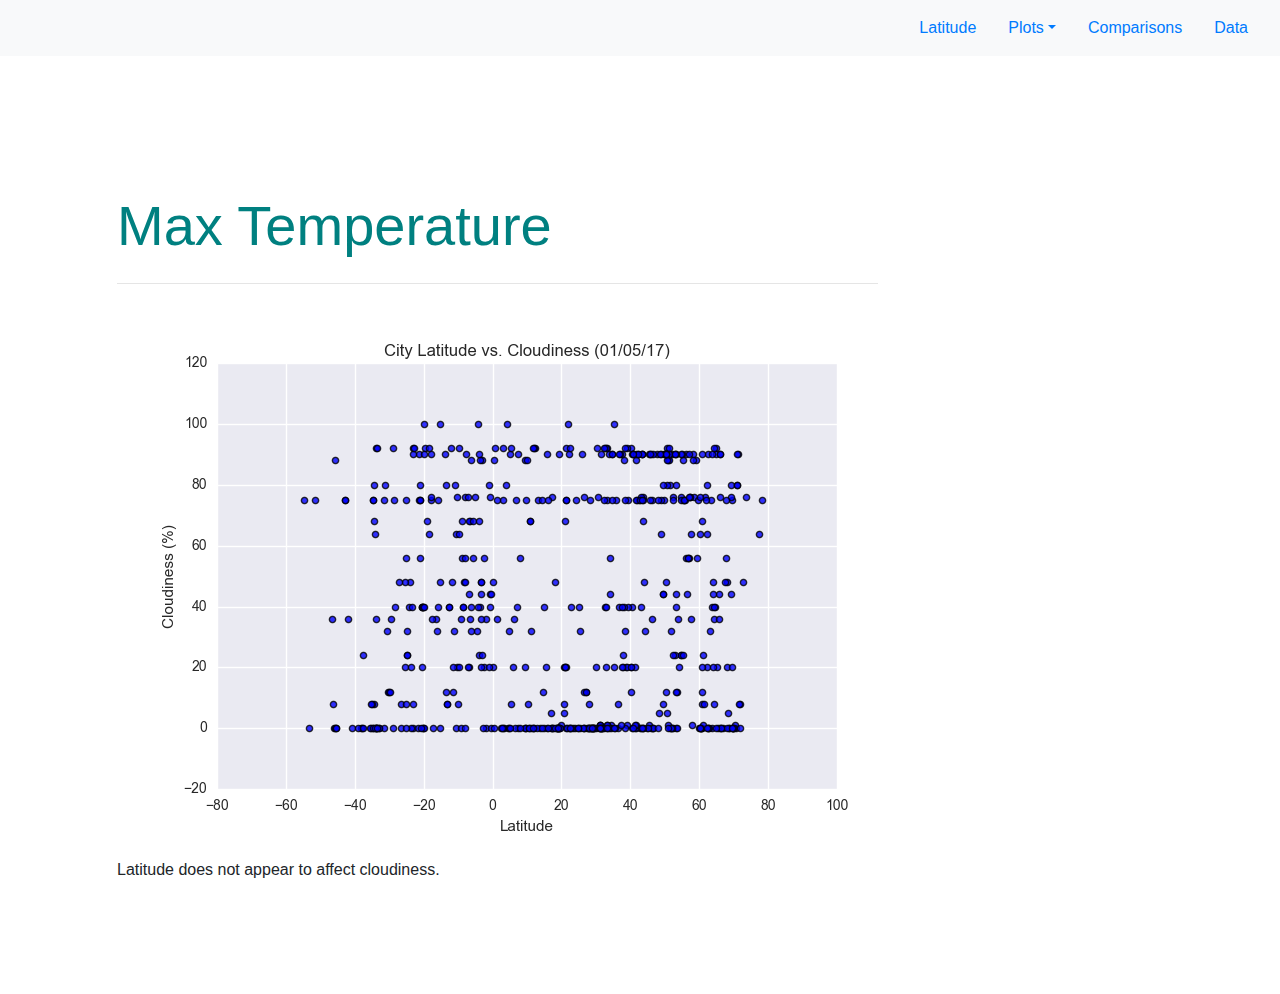
<file: cloud.html>
<!DOCTYPE html>
<html lang="en">

<head>
  
  <meta charset="UTF-8">
  <title>Latitude</title>
  <link rel="stylesheet" href="https://stackpath.bootstrapcdn.com/bootstrap/4.3.1/css/bootstrap.min.css" integrity="sha384-ggOyR0iXCbMQv3Xipma34MD+dH/1fQ784/j6cY/iJTQUOhcWr7x9JvoRxT2MZw1T" crossorigin="anonymous">

  <script src="https://code.jquery.com/jquery-3.3.1.slim.min.js" integrity="sha384-q8i/X+965DzO0rT7abK41JStQIAqVgRVzpbzo5smXKp4YfRvH+8abtTE1Pi6jizo" crossorigin="anonymous"></script>
  <script src="https://cdnjs.cloudflare.com/ajax/libs/popper.js/1.14.7/umd/popper.min.js" integrity="sha384-UO2eT0CpHqdSJQ6hJty5KVphtPhzWj9WO1clHTMGa3JDZwrnQq4sF86dIHNDz0W1" crossorigin="anonymous"></script>
  <script src="https://stackpath.bootstrapcdn.com/bootstrap/4.3.1/js/bootstrap.min.js" integrity="sha384-JjSmVgyd0p3pXB1rRibZUAYoIIy6OrQ6VrjIEaFf/nJGzIxFDsf4x0xIM+B07jRM" crossorigin="anonymous"></script>

  <link rel="stylesheet" href="style.css">

</head>

<body>
      
 <div class = 'navbar navbar-expand-lg navbar-dark bg-light justify-content-end'>
    <ul class="nav">
      <li class="nav-item">
         <a class="nav-link" href="landing.html"> Latitude</a>
            </li>
            <li class="nav-item dropdown">
                <a class="nav-link dropdown-toggle" data-toggle="dropdown" href="#" role="button" aria-haspopup="true" aria-expanded="false">Plots</a>
                <div class="dropdown-menu">
                    <a class="dropdown-item" href="temp.html">Temperature</a>
                    <a class="dropdown-item" href="wind.html">Wind Speed</a>
                    <a class="dropdown-item" href="cloud.html">Cloudiness</a>
                    <a class="dropdown-item" href="humid.html">Humidity</a>
                </div>
            </li>
            <li class="nav-item">
                    <li class="active pull-right">
                <a class="nav-link" href="comparisons.html">Comparisons</a>
            </li>
            <li class="nav-item">
                    <li class="active pull-right">
                <a class="nav-link" href="data.html">Data</a>
            </li>
        </ul>
        </div>
        <br><br><br>

<!-- Creates the Overall Grid -->
<div class="container">
        <div class="row">
            <div class="col-lg-9">
            <div class="jumbotron background">
                <div class="display-4 headline" > Max Temperature </div>
                    <hr class="my-4">
                        <img src="Resources/assets/images/Fig3.png" />
                        </section>
                        <p > Latitude does not appear to affect cloudiness. </p>
                        
                        <section> 
                </div>
</file>
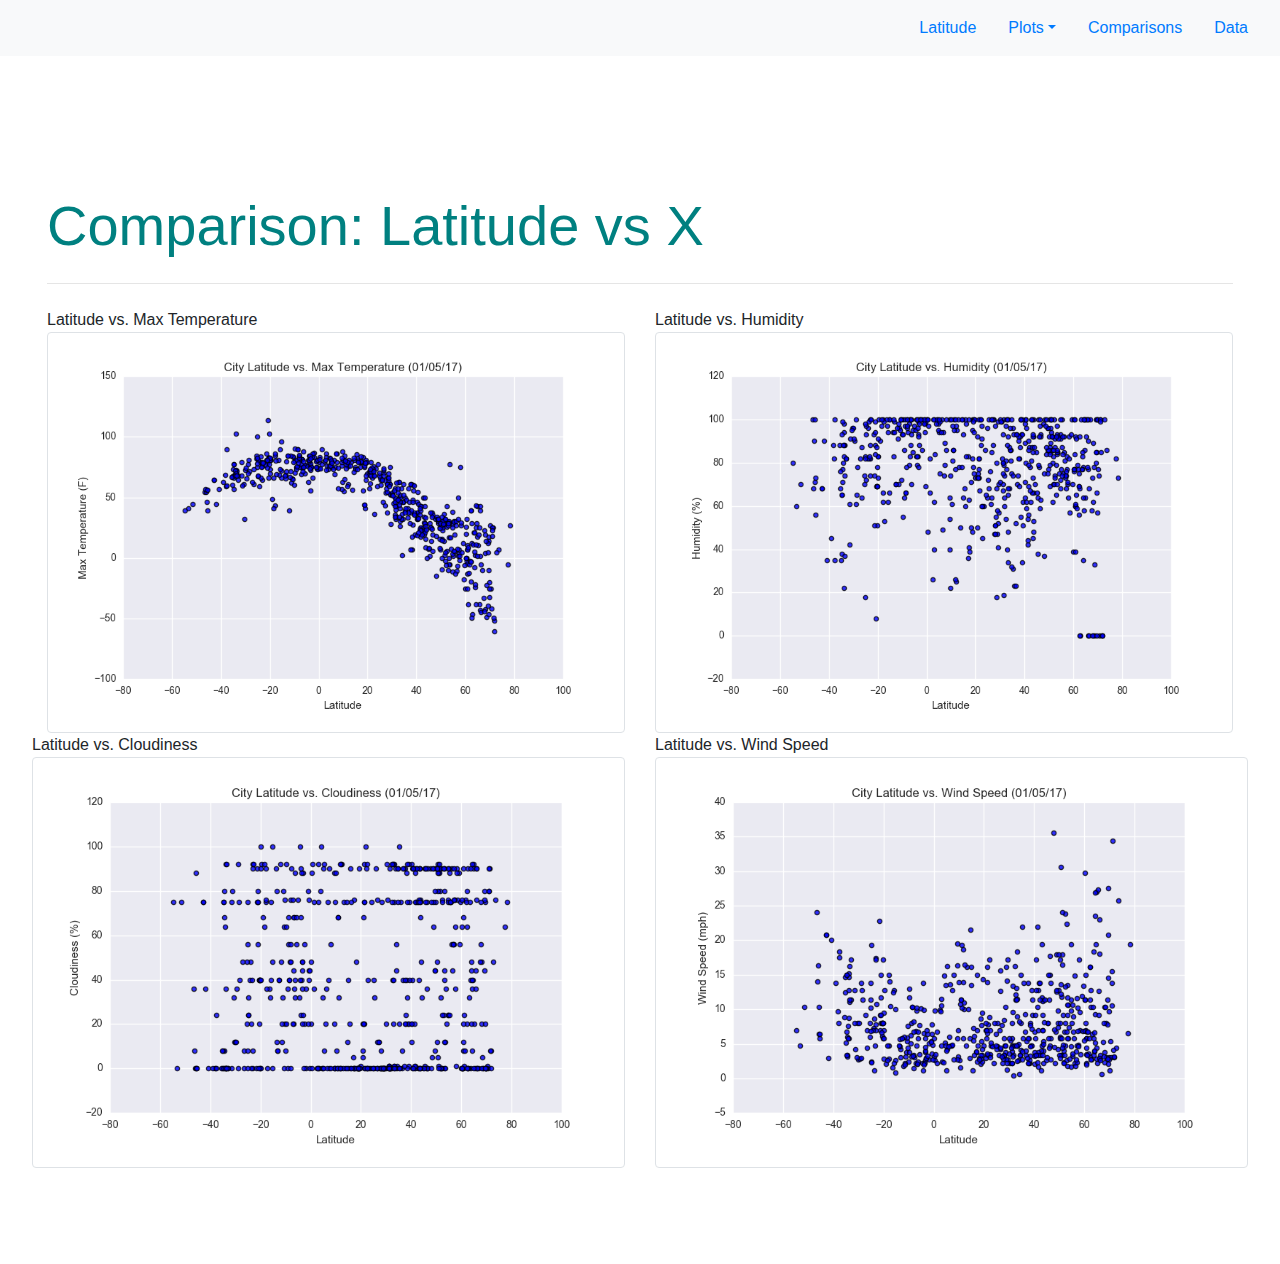
<file: comparisons.html>
<!DOCTYPE html>
<html lang="en">

<head>
  
  <meta charset="UTF-8">
  <title>Latitude</title>
  <link rel="stylesheet" href="https://stackpath.bootstrapcdn.com/bootstrap/4.3.1/css/bootstrap.min.css" integrity="sha384-ggOyR0iXCbMQv3Xipma34MD+dH/1fQ784/j6cY/iJTQUOhcWr7x9JvoRxT2MZw1T" crossorigin="anonymous">

  <script src="https://code.jquery.com/jquery-3.3.1.slim.min.js" integrity="sha384-q8i/X+965DzO0rT7abK41JStQIAqVgRVzpbzo5smXKp4YfRvH+8abtTE1Pi6jizo" crossorigin="anonymous"></script>
  <script src="https://cdnjs.cloudflare.com/ajax/libs/popper.js/1.14.7/umd/popper.min.js" integrity="sha384-UO2eT0CpHqdSJQ6hJty5KVphtPhzWj9WO1clHTMGa3JDZwrnQq4sF86dIHNDz0W1" crossorigin="anonymous"></script>
  <script src="https://stackpath.bootstrapcdn.com/bootstrap/4.3.1/js/bootstrap.min.js" integrity="sha384-JjSmVgyd0p3pXB1rRibZUAYoIIy6OrQ6VrjIEaFf/nJGzIxFDsf4x0xIM+B07jRM" crossorigin="anonymous"></script>

  <link rel="stylesheet" href="style.css">

</head>

<body>
      
 <div class = 'navbar navbar-expand-lg navbar-dark bg-light justify-content-end'>
    <ul class="nav">
      <li class="nav-item">
         <a class="nav-link" href="landing.html"> Latitude</a>
            </li>
            <li class="nav-item dropdown">
                <a class="nav-link dropdown-toggle" data-toggle="dropdown" href="#" role="button" aria-haspopup="true" aria-expanded="false">Plots</a>
                <div class="dropdown-menu">
                    <a class="dropdown-item" href="temp.html">Temperature</a>
                    <a class="dropdown-item" href="wind.html">Wind Speed</a>
                    <a class="dropdown-item" href="cloud.html">Cloudiness</a>
                    <a class="dropdown-item" href="humid.html">Humidity</a>
                </div>
            </li>
            <li class="nav-item">
                    <li class="active pull-right">
                <a class="nav-link" href="comparisons.html">Comparisons</a>
            </li>
            <li class="nav-item">
                    <li class="active pull-right">
                <a class="nav-link" href="data.html">Data</a>
            </li>
        </ul>
        </div>
        <br><br><br>        
        
        
<div class="container-fluid">
    <div class="row">
    <div class="col-lg-12">
      <div class="jumbotron background">
       <div class="display-4 headline" > Comparison: Latitude vs X </div>
    <hr class="my-4">
    <div class="row" >
            <div class="col-md-6 col-sm-9">
                <div class="title"> Latitude vs. Max Temperature </div>
                <a href="temp.html"> <img class="img-thumbnail" src="Resources/assets/images/Fig1.png" alt="Max Temperature Graph"></a>
             </div>
            <div class="col-md-6 col-sm-9">
                <div class="title"> Latitude vs. Humidity</div> 
                <a href="humidity.html"> <img class="img-thumbnail" src="Resources/assets/images/Fig2.png" alt="Humidity Graph"></a>
             </div>
        
             <div class="row" >

                <div class="col-md-6 col-sm-9">
                <div class="title"> Latitude vs. Cloudiness</div>
                <a href="cloudiness.html"> <img class="img-thumbnail" src="Resources/assets/images/Fig3.png" alt="Cloudiness Graph"></a>
                </div>
            
                <div class="col-md-6 col-sm-9">
                <div class="title">Latitude vs. Wind Speed</div>
                <a href="wind_speed.html"> <img class="img-thumbnail" src="Resources/assets/images/Fig4.png" alt="Wind Speed Graph"></a>
                </div>
    
</div>
</div>
</div>
</div>
</div>
</div>
</file>
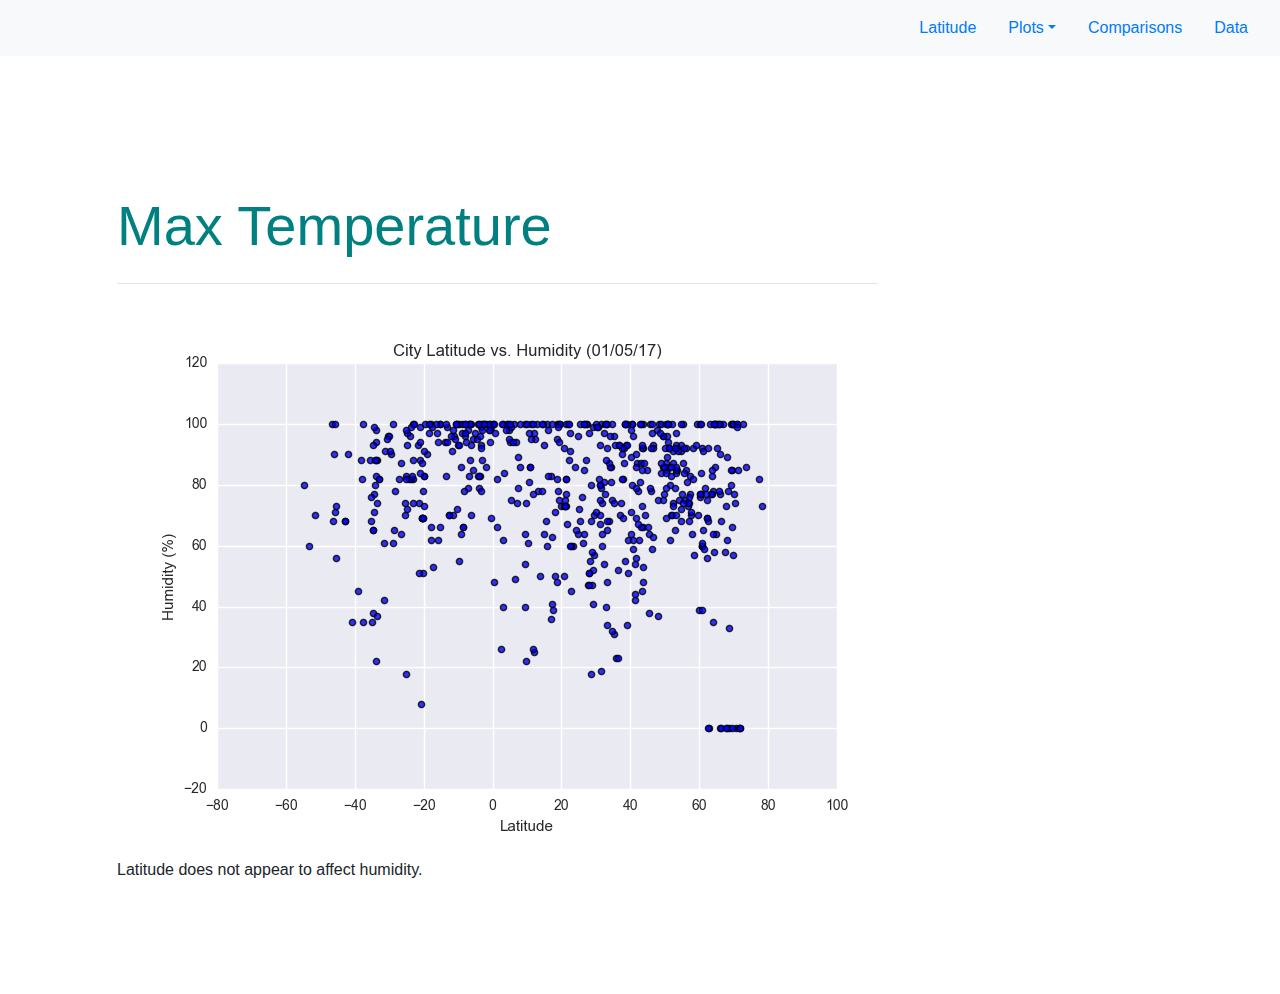
<file: humid.html>
<!DOCTYPE html>
<html lang="en">

<head>
  
  <meta charset="UTF-8">
  <title>Latitude</title>
  <link rel="stylesheet" href="https://stackpath.bootstrapcdn.com/bootstrap/4.3.1/css/bootstrap.min.css" integrity="sha384-ggOyR0iXCbMQv3Xipma34MD+dH/1fQ784/j6cY/iJTQUOhcWr7x9JvoRxT2MZw1T" crossorigin="anonymous">

  <script src="https://code.jquery.com/jquery-3.3.1.slim.min.js" integrity="sha384-q8i/X+965DzO0rT7abK41JStQIAqVgRVzpbzo5smXKp4YfRvH+8abtTE1Pi6jizo" crossorigin="anonymous"></script>
  <script src="https://cdnjs.cloudflare.com/ajax/libs/popper.js/1.14.7/umd/popper.min.js" integrity="sha384-UO2eT0CpHqdSJQ6hJty5KVphtPhzWj9WO1clHTMGa3JDZwrnQq4sF86dIHNDz0W1" crossorigin="anonymous"></script>
  <script src="https://stackpath.bootstrapcdn.com/bootstrap/4.3.1/js/bootstrap.min.js" integrity="sha384-JjSmVgyd0p3pXB1rRibZUAYoIIy6OrQ6VrjIEaFf/nJGzIxFDsf4x0xIM+B07jRM" crossorigin="anonymous"></script>

  <link rel="stylesheet" href="style.css">

</head>

<body>
      
 <div class = 'navbar navbar-expand-lg navbar-dark bg-light justify-content-end'>
    <ul class="nav">
      <li class="nav-item">
         <a class="nav-link" href="landing.html"> Latitude</a>
            </li>
            <li class="nav-item dropdown">
                <a class="nav-link dropdown-toggle" data-toggle="dropdown" href="#" role="button" aria-haspopup="true" aria-expanded="false">Plots</a>
                <div class="dropdown-menu">
                    <a class="dropdown-item" href="temp.html">Temperature</a>
                    <a class="dropdown-item" href="wind.html">Wind Speed</a>
                    <a class="dropdown-item" href="cloud.html">Cloudiness</a>
                    <a class="dropdown-item" href="humid.html">Humidity</a>
                </div>
            </li>
            <li class="nav-item">
                    <li class="active pull-right">
                <a class="nav-link" href="comparisons.html">Comparisons</a>
            </li>
            <li class="nav-item">
                    <li class="active pull-right">
                <a class="nav-link" href="data.html">Data</a>
            </li>
        </ul>
        </div>
        <br><br><br>


<!-- Creates the Overall Grid -->
<div class="container">
        <div class="row">
            <div class="col-lg-9">
            <div class="jumbotron background">
                <div class="display-4 headline" > Max Temperature </div>
                    <hr class="my-4">
                        <img src="Resources/assets/images/Fig2.png" />
                        </section>
                        <p > Latitude does not appear to affect humidity. </p>
                        
                        <section> 
                </div>
</file>
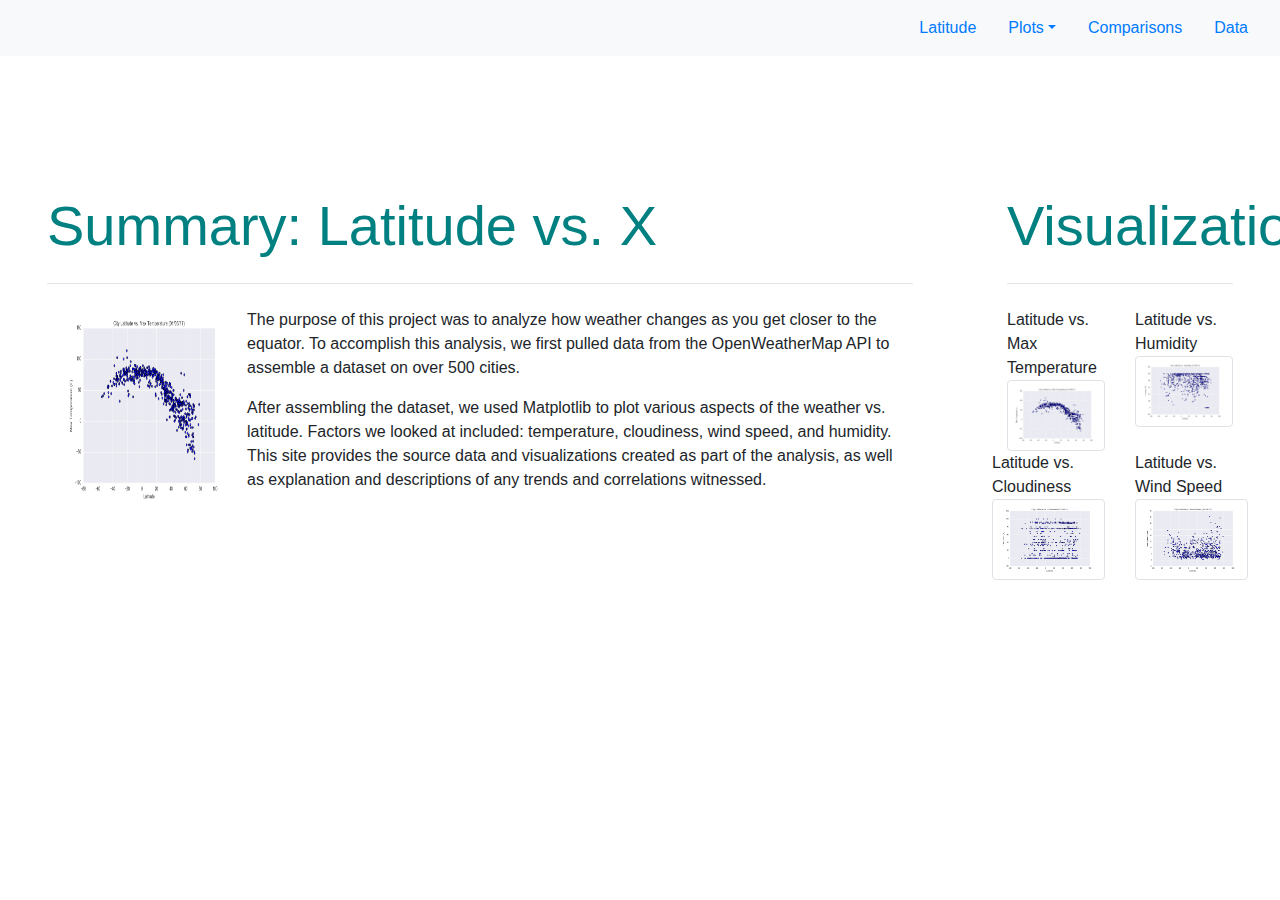
<file: landing.html>
<!DOCTYPE html>
<html lang="en">

<head>
  
  <meta charset="UTF-8">
  <title>Latitude</title>
  <link rel="stylesheet" href="https://stackpath.bootstrapcdn.com/bootstrap/4.3.1/css/bootstrap.min.css" integrity="sha384-ggOyR0iXCbMQv3Xipma34MD+dH/1fQ784/j6cY/iJTQUOhcWr7x9JvoRxT2MZw1T" crossorigin="anonymous">

  <script src="https://code.jquery.com/jquery-3.3.1.slim.min.js" integrity="sha384-q8i/X+965DzO0rT7abK41JStQIAqVgRVzpbzo5smXKp4YfRvH+8abtTE1Pi6jizo" crossorigin="anonymous"></script>
  <script src="https://cdnjs.cloudflare.com/ajax/libs/popper.js/1.14.7/umd/popper.min.js" integrity="sha384-UO2eT0CpHqdSJQ6hJty5KVphtPhzWj9WO1clHTMGa3JDZwrnQq4sF86dIHNDz0W1" crossorigin="anonymous"></script>
  <script src="https://stackpath.bootstrapcdn.com/bootstrap/4.3.1/js/bootstrap.min.js" integrity="sha384-JjSmVgyd0p3pXB1rRibZUAYoIIy6OrQ6VrjIEaFf/nJGzIxFDsf4x0xIM+B07jRM" crossorigin="anonymous"></script>

  <link rel="stylesheet" href="style.css">

</head>

<body>
      
 <div class = 'navbar navbar-expand-lg navbar-dark bg-light justify-content-end'>
    <ul class="nav">
      <li class="nav-item">
         <a class="nav-link" href="landing.html"> Latitude</a>
            </li>
            <li class="nav-item dropdown">
                <a class="nav-link dropdown-toggle" data-toggle="dropdown" href="#" role="button" aria-haspopup="true" aria-expanded="false">Plots</a>
                <div class="dropdown-menu">
                    <a class="dropdown-item" href="temp.html">Temperature</a>
                    <a class="dropdown-item" href="wind.html">Wind Speed</a>
                    <a class="dropdown-item" href="cloud.html">Cloudiness</a>
                    <a class="dropdown-item" href="humid.html">Humidity</a>
                </div>
            </li>
            <li class="nav-item">
                    <li class="active pull-right">
                <a class="nav-link" href="comparisons.html">Comparisons</a>
            </li>
            <li class="nav-item">
                    <li class="active pull-right">
                <a class="nav-link" href="data.html">Data</a>
            </li>
        </ul>
        </div>
        <br><br><br>


<!-- Creates the Overall Grid -->
  <div class="container-fluid">
    <div class="row">
        <div class="col-lg-9">
        <div class="jumbotron background">
            <div class="display-4 headline" > Summary: Latitude vs. X </div>
                <hr class="my-4">
                    <img id = "front-image" src="Resources/assets/images/Fig1.png" />
                    </section>
                    <p > The purpose of this project was to analyze how weather changes as you get closer to the equator. To accomplish this analysis, we first pulled data from the OpenWeatherMap API to assemble a dataset on over 500 cities. </p>
                    <p > After assembling the dataset, we used Matplotlib to plot various aspects of the weather vs. latitude. Factors we looked at included: temperature, cloudiness, wind speed, and humidity. This site provides the source data and visualizations created as part of the analysis, as well as explanation and descriptions of any trends and correlations witnessed. </p>  
                    <section> 
        </div>
    </div>
        <div class ="col-lg-3">
            <div class="jumbotron background">
            <div class="display-4 headline" > Visualizations </div>
                <hr class="my-4">
                    <div class="row" >
                        <div class="col-md-6 col-sm-9">
                            <div class="title"> Latitude vs. Max Temperature </div>
                            <a href="temp.html"> <img class="img-thumbnail" src="Resources/assets/images/Fig1.png" alt="Max Temperature Graph"></a>
                         </div>
                        <div class="col-md-6 col-sm-9">
                            <div class="title"> Latitude vs. Humidity</div> 
                            <a href="humidity.html"> <img class="img-thumbnail" src="Resources/assets/images/Fig2.png" alt="Humidity Graph"></a>
                         </div>
                    
                         <div class="row" >

                            <div class="col-md-6 col-sm-9">
                            <div class="title"> Latitude vs. Cloudiness</div>
                            <a href="cloudiness.html"> <img class="img-thumbnail" src="Resources/assets/images/Fig3.png" alt="Cloudiness Graph"></a>
                            </div>
                        
                            <div class="col-md-6 col-sm-9">
                            <div class="title">Latitude vs. Wind Speed</div>
                            <a href="wind_speed.html"> <img class="img-thumbnail" src="Resources/assets/images/Fig4.png" alt="Wind Speed Graph"></a>
                            </div>
                
            </div>
        </div>
    </div>
</div>
</div>
</div>
</file>
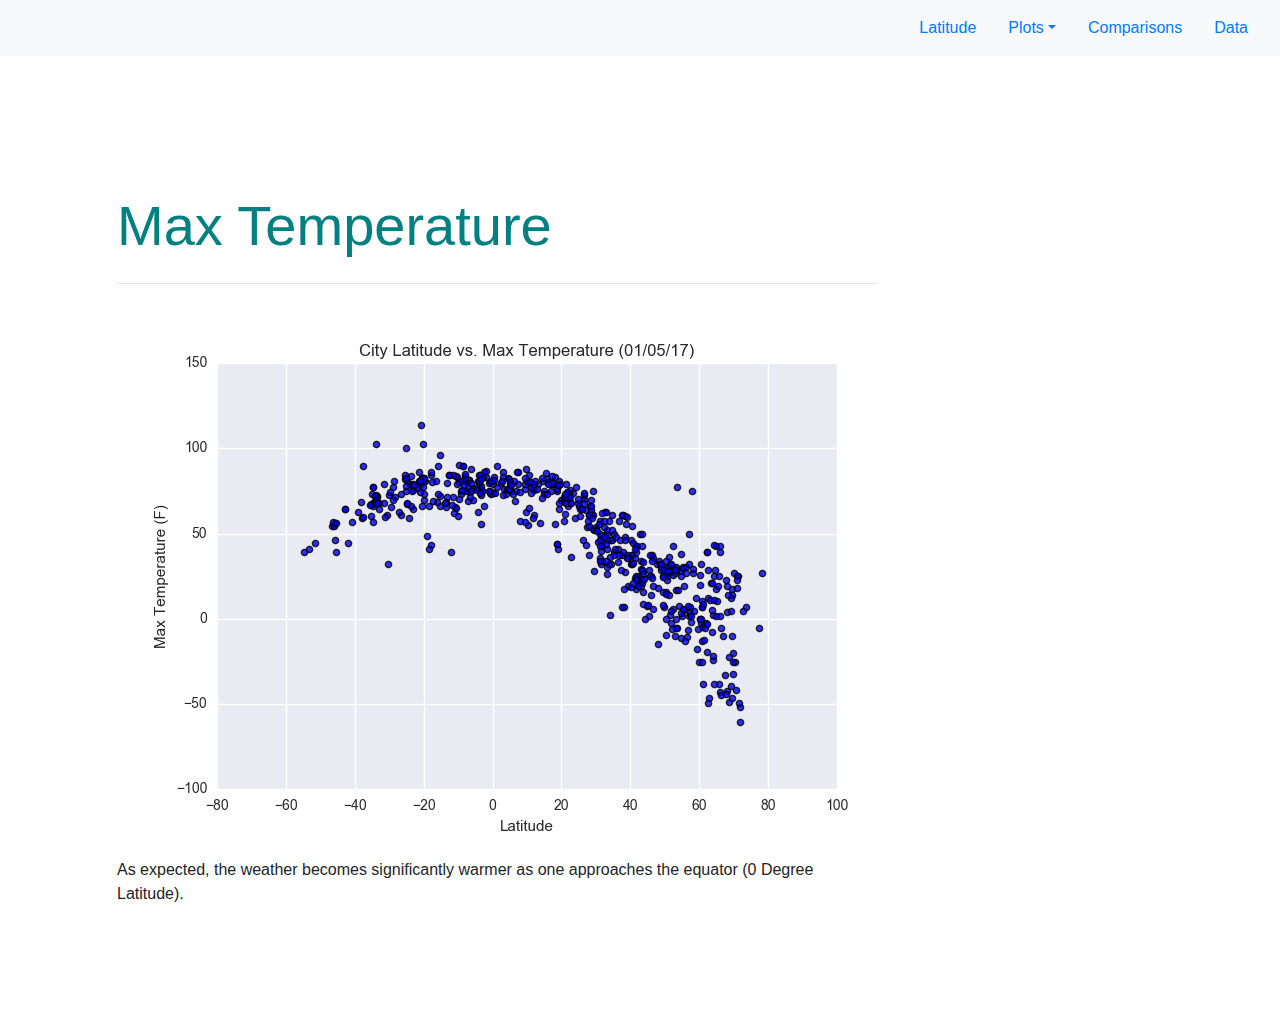
<file: temp.html>
<!DOCTYPE html>
<html lang="en">

<head>
  
  <meta charset="UTF-8">
  <title>Latitude</title>
  <link rel="stylesheet" href="https://stackpath.bootstrapcdn.com/bootstrap/4.3.1/css/bootstrap.min.css" integrity="sha384-ggOyR0iXCbMQv3Xipma34MD+dH/1fQ784/j6cY/iJTQUOhcWr7x9JvoRxT2MZw1T" crossorigin="anonymous">

  <script src="https://code.jquery.com/jquery-3.3.1.slim.min.js" integrity="sha384-q8i/X+965DzO0rT7abK41JStQIAqVgRVzpbzo5smXKp4YfRvH+8abtTE1Pi6jizo" crossorigin="anonymous"></script>
  <script src="https://cdnjs.cloudflare.com/ajax/libs/popper.js/1.14.7/umd/popper.min.js" integrity="sha384-UO2eT0CpHqdSJQ6hJty5KVphtPhzWj9WO1clHTMGa3JDZwrnQq4sF86dIHNDz0W1" crossorigin="anonymous"></script>
  <script src="https://stackpath.bootstrapcdn.com/bootstrap/4.3.1/js/bootstrap.min.js" integrity="sha384-JjSmVgyd0p3pXB1rRibZUAYoIIy6OrQ6VrjIEaFf/nJGzIxFDsf4x0xIM+B07jRM" crossorigin="anonymous"></script>

  <link rel="stylesheet" href="style.css">

</head>

<body>
      
 <div class = 'navbar navbar-expand-lg navbar-dark bg-light justify-content-end'>
    <ul class="nav">
      <li class="nav-item">
         <a class="nav-link" href="landing.html"> Latitude</a>
            </li>
            <li class="nav-item dropdown">
                <a class="nav-link dropdown-toggle" data-toggle="dropdown" href="#" role="button" aria-haspopup="true" aria-expanded="false">Plots</a>
                <div class="dropdown-menu">
                    <a class="dropdown-item" href="temp.html">Temperature</a>
                    <a class="dropdown-item" href="wind.html">Wind Speed</a>
                    <a class="dropdown-item" href="cloud.html">Cloudiness</a>
                    <a class="dropdown-item" href="humid.html">Humidity</a>
                </div>
            </li>
            <li class="nav-item">
                    <li class="active pull-right">
                <a class="nav-link" href="comparisons.html">Comparisons</a>
            </li>
            <li class="nav-item">
                    <li class="active pull-right">
                <a class="nav-link" href="data.html">Data</a>
            </li>
        </ul>
        </div>
        <br><br><br>

<!-- Creates the Overall Grid -->
<div class="container">
        <div class="row">
            <div class="col-lg-9">
            <div class="jumbotron background">
                <div class="display-4 headline" > Max Temperature </div>
                    <hr class="my-4">
                        <img src="Resources/assets/images/Fig1.png" />
                        </section>
                        <p > As expected, the weather becomes significantly warmer as one approaches the equator (0 Degree Latitude). </p>
                        
                        <section> 
                </div>
</file>
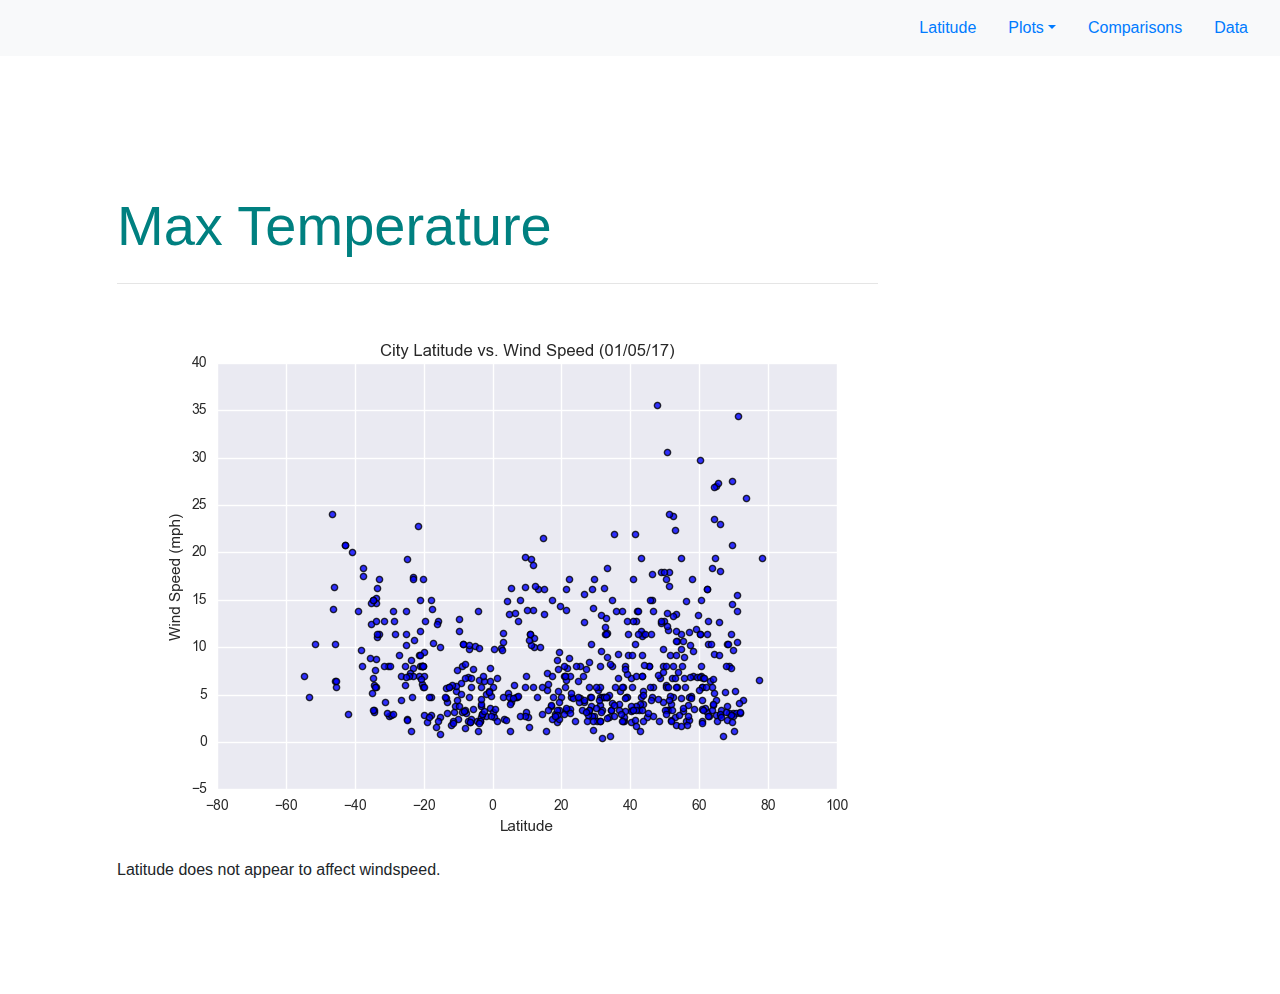
<file: wind.html>
<!DOCTYPE html>
<html lang="en">

<head>
  
  <meta charset="UTF-8">
  <title>Latitude</title>
  <link rel="stylesheet" href="https://stackpath.bootstrapcdn.com/bootstrap/4.3.1/css/bootstrap.min.css" integrity="sha384-ggOyR0iXCbMQv3Xipma34MD+dH/1fQ784/j6cY/iJTQUOhcWr7x9JvoRxT2MZw1T" crossorigin="anonymous">

  <script src="https://code.jquery.com/jquery-3.3.1.slim.min.js" integrity="sha384-q8i/X+965DzO0rT7abK41JStQIAqVgRVzpbzo5smXKp4YfRvH+8abtTE1Pi6jizo" crossorigin="anonymous"></script>
  <script src="https://cdnjs.cloudflare.com/ajax/libs/popper.js/1.14.7/umd/popper.min.js" integrity="sha384-UO2eT0CpHqdSJQ6hJty5KVphtPhzWj9WO1clHTMGa3JDZwrnQq4sF86dIHNDz0W1" crossorigin="anonymous"></script>
  <script src="https://stackpath.bootstrapcdn.com/bootstrap/4.3.1/js/bootstrap.min.js" integrity="sha384-JjSmVgyd0p3pXB1rRibZUAYoIIy6OrQ6VrjIEaFf/nJGzIxFDsf4x0xIM+B07jRM" crossorigin="anonymous"></script>

  <link rel="stylesheet" href="style.css">

</head>

<body>
      
 <div class = 'navbar navbar-expand-lg navbar-dark bg-light justify-content-end'>
    <ul class="nav">
      <li class="nav-item">
         <a class="nav-link" href="landing.html"> Latitude</a>
            </li>
            <li class="nav-item dropdown">
                <a class="nav-link dropdown-toggle" data-toggle="dropdown" href="#" role="button" aria-haspopup="true" aria-expanded="false">Plots</a>
                <div class="dropdown-menu">
                    <a class="dropdown-item" href="temp.html">Temperature</a>
                    <a class="dropdown-item" href="wind.html">Wind Speed</a>
                    <a class="dropdown-item" href="cloud.html">Cloudiness</a>
                    <a class="dropdown-item" href="humid.html">Humidity</a>
                </div>
            </li>
            <li class="nav-item">
                    <li class="active pull-right">
                <a class="nav-link" href="comparisons.html">Comparisons</a>
            </li>
            <li class="nav-item">
                    <li class="active pull-right">
                <a class="nav-link" href="data.html">Data</a>
            </li>
        </ul>
        </div>
        <br><br><br>


        <div class="container">
        <div class="row">
            <div class="col-lg-9">
            <div class="jumbotron background">
                <div class="display-4 headline" > Max Temperature </div>
                    <hr class="my-4">
                        <img src="Resources/assets/images/Fig4.png" />
                        </section>
                        <p > Latitude does not appear to affect windspeed. </p>
                        
                        <section> 
                </div>
</file>
<file: style.css>
/*
 First External CSS Stylesheet
 */

/* Styling for HTML elements */

.headline {
    color: teal;
    font: arial;
}

.background {
  background: white;
  }


#front-image {
  width: 200px;
  height: 200px;
  padding: 0 15px;
  float: left;
}
</file>
